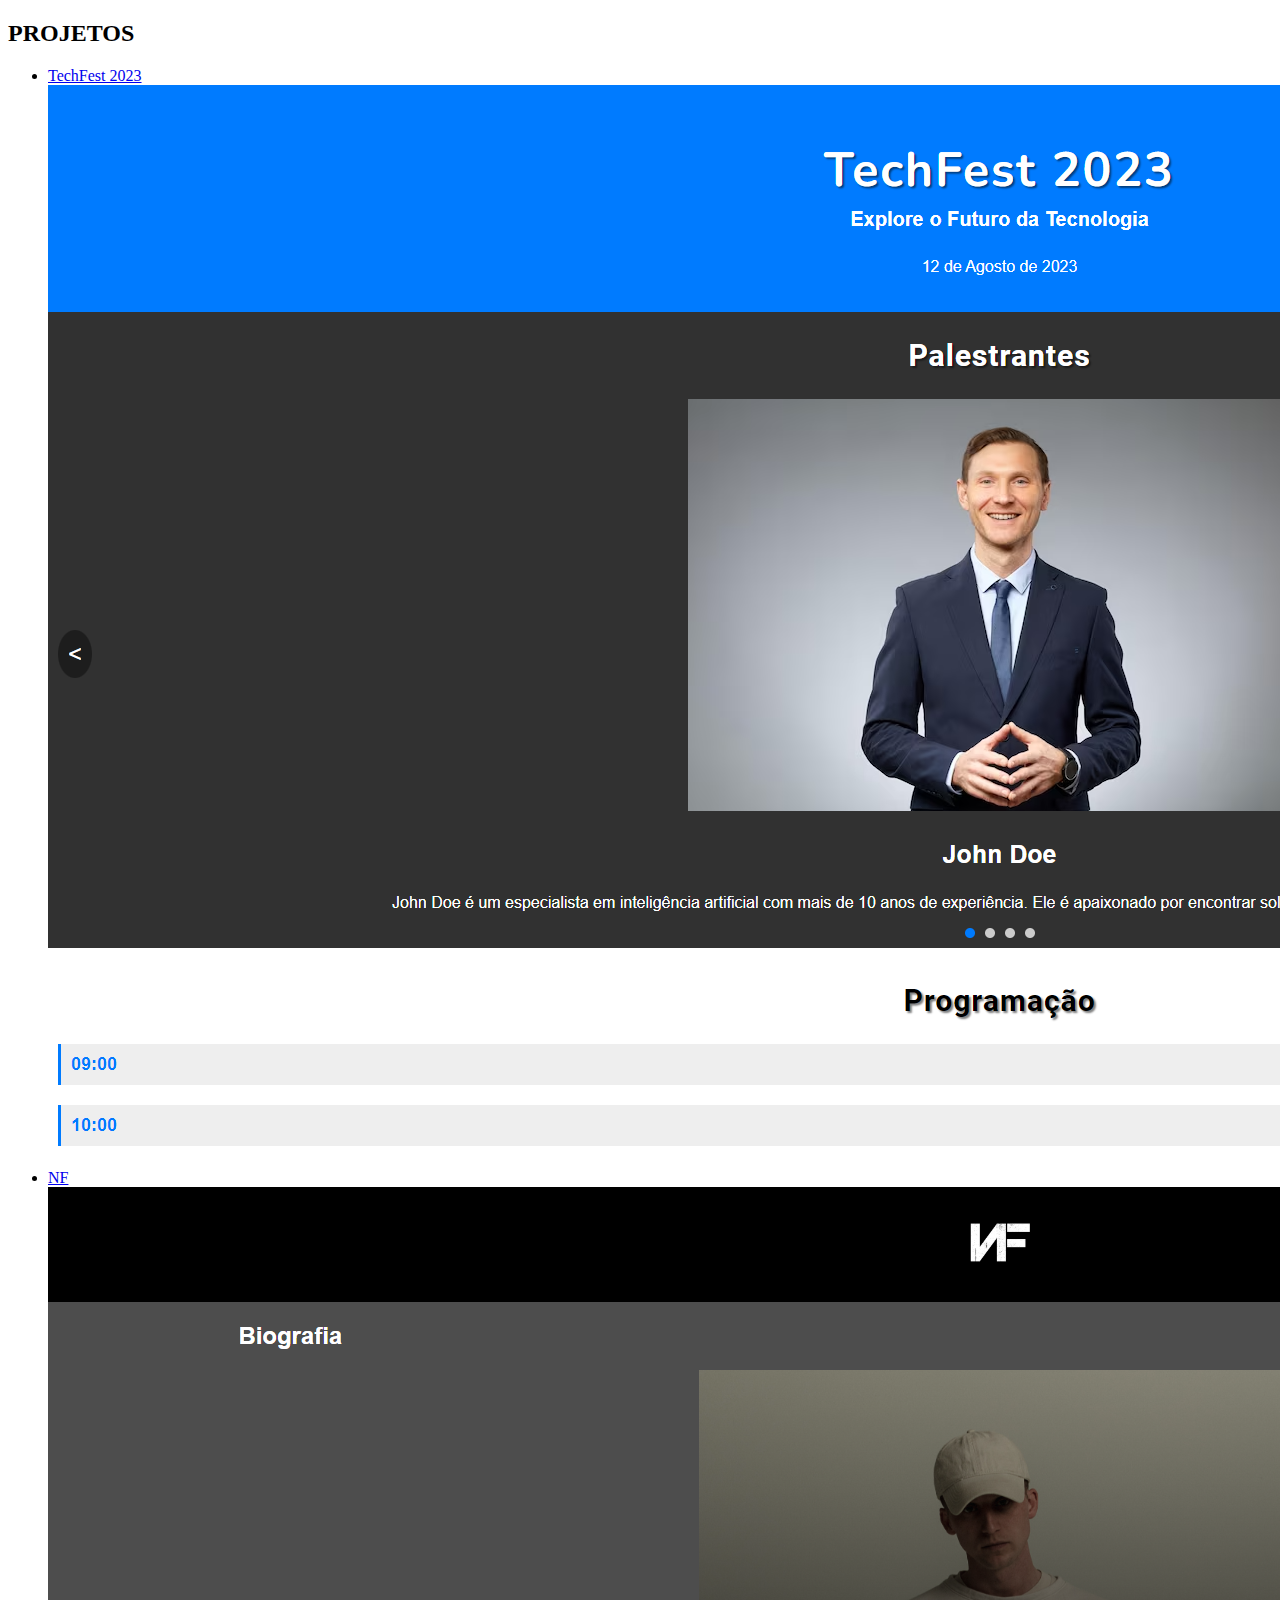
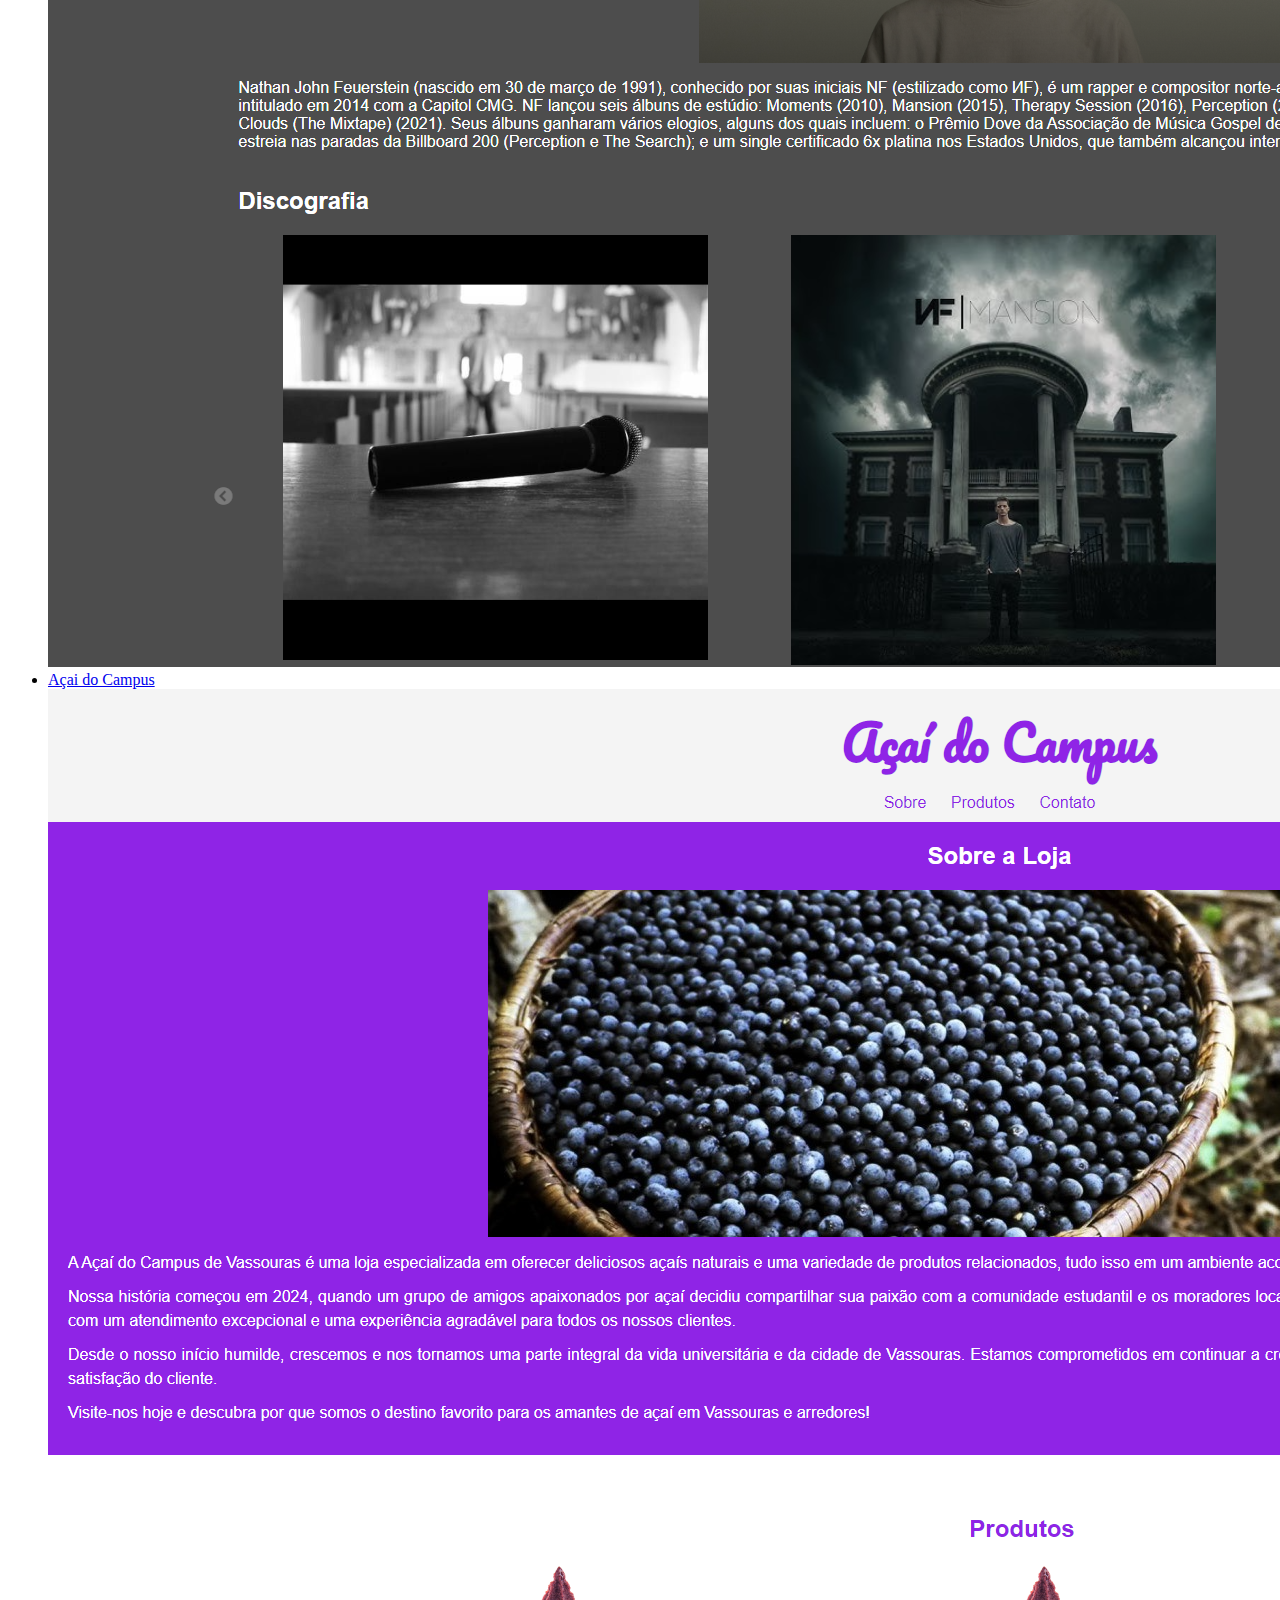
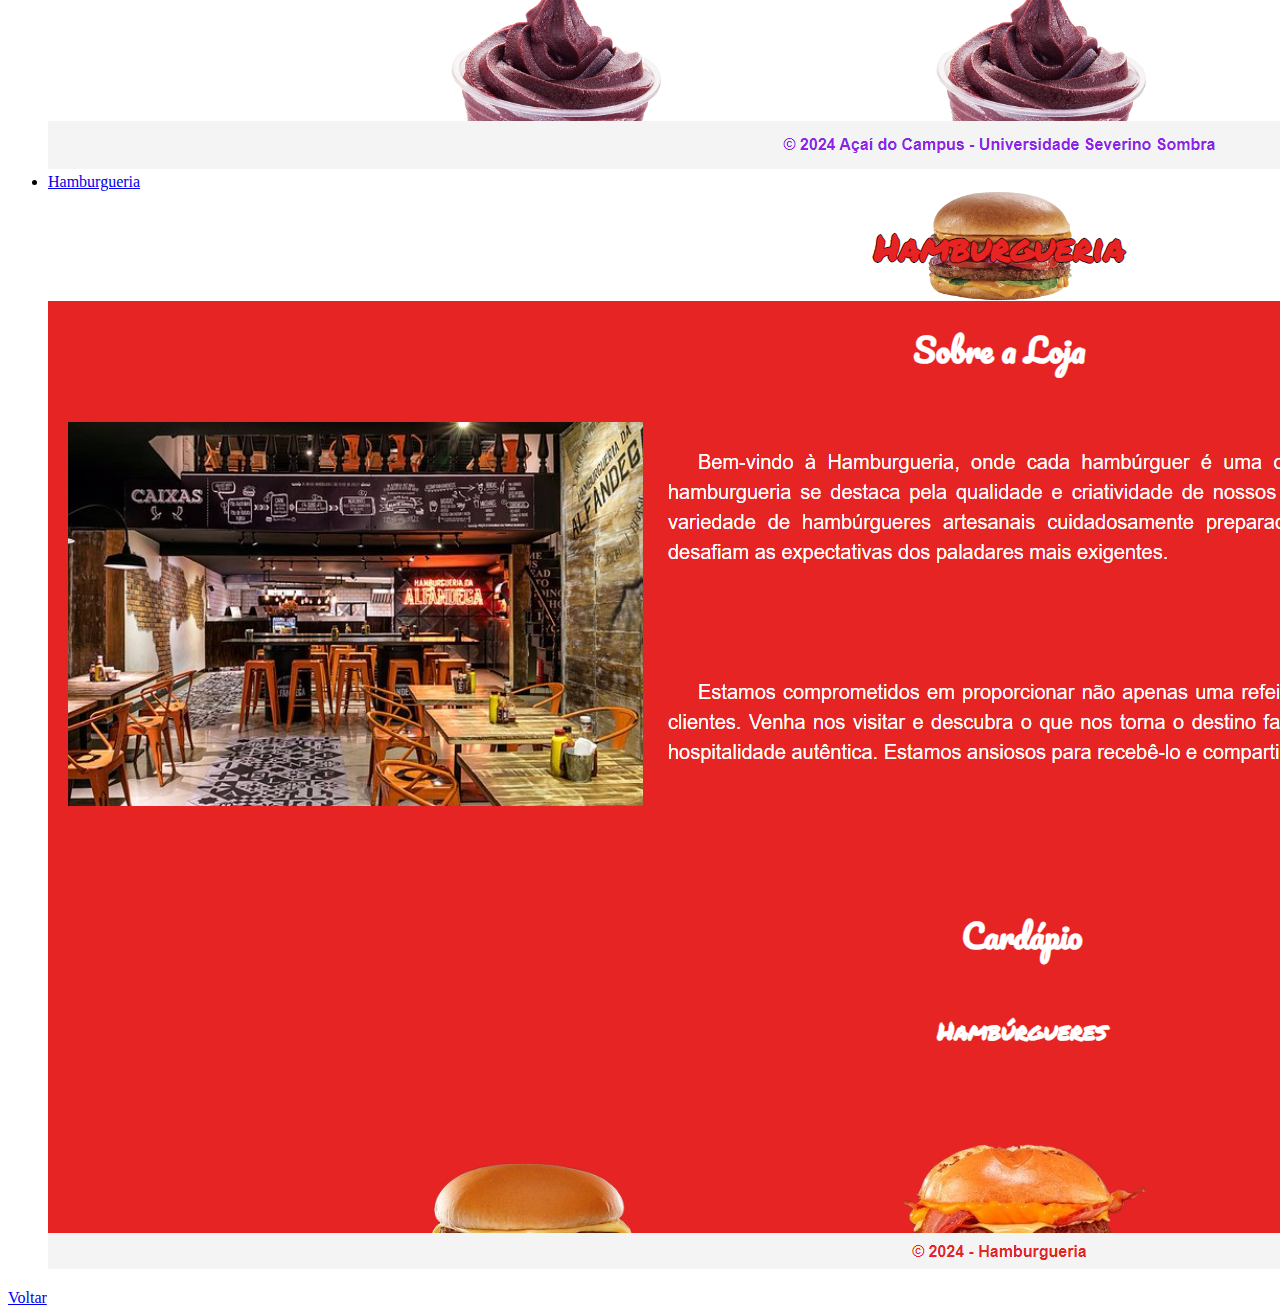
<file: projetos.html>
<!DOCTYPE html>
<html lang="pt-br">
    <head>
        <!-- Definição do conjunto de caracteres e da viewport -->
        <meta charset="UTF-8">
        <meta name="viewport" content="width=device-width, initial-scale=1.0">
        <!-- Título da página -->
        <title>Projetos</title>
    </head>
    <body data-barba="wrapper">
        <!-- Divs para as estrelas de fundo -->
        <div id='stars'></div>
        <div id='stars2'></div>
        <div id='stars3'></div>
        <!-- Div para o conteúdo principal -->
        <main data-barba="container" data-barba-namespace="index">
            <div class="content-wrapper">
                <div class="container">
                    <!-- Cabeçalho -->
                    <header>
                        <!-- Título da página -->
                        <h2>PROJETOS</h2>
                        <!-- Lista de projetos -->
                        <ul class="project-list">
                            <li>
                                <!-- Link para o projeto "TechFest 2023" -->
                                <a href="projetos/techfest.html">
                                    TechFest 2023
                                    <!-- Imagem do projeto "TechFest 2023" -->
                                    <img src="img/techfest.png" alt="Techfest">
                                </a>
                            </li>
                            <li>
                                <!-- Link para o projeto "NF" -->
                                <a href="projetos/nf.html">
                                    NF
                                    <!-- Imagem do projeto "NF" -->
                                    <img src="img/nf.png" alt="NF">
                                </a>
                            </li>
                            <li>
                                <!-- Link para o projeto "Açai do Campus" -->
                                <a href="projetos/acai do campus.html">
                                    Açai do Campus
                                    <!-- Imagem do projeto "Açai do Campus" -->
                                    <img src="img/acai do campus.png" alt="Açai do Campus">
                                </a>
                            </li>
                            <li>
                                <!-- Link para o projeto "Hamburgueria" -->
                                <a href="projetos/hamburgueria.html">
                                    Hamburgueria
                                    <!-- Imagem do projeto "Hamburgueria" -->
                                    <img src="img/hamburgueria.png" alt="Hamburgueria">
                                </a>
                            </li>
                        </ul>
                        <!-- Botão de voltar -->
                        <a href="index.html" class="btn-back">Voltar</a>
                    </header>
                </div>
            </div>
        </main>
    </body>
</html>
</file>
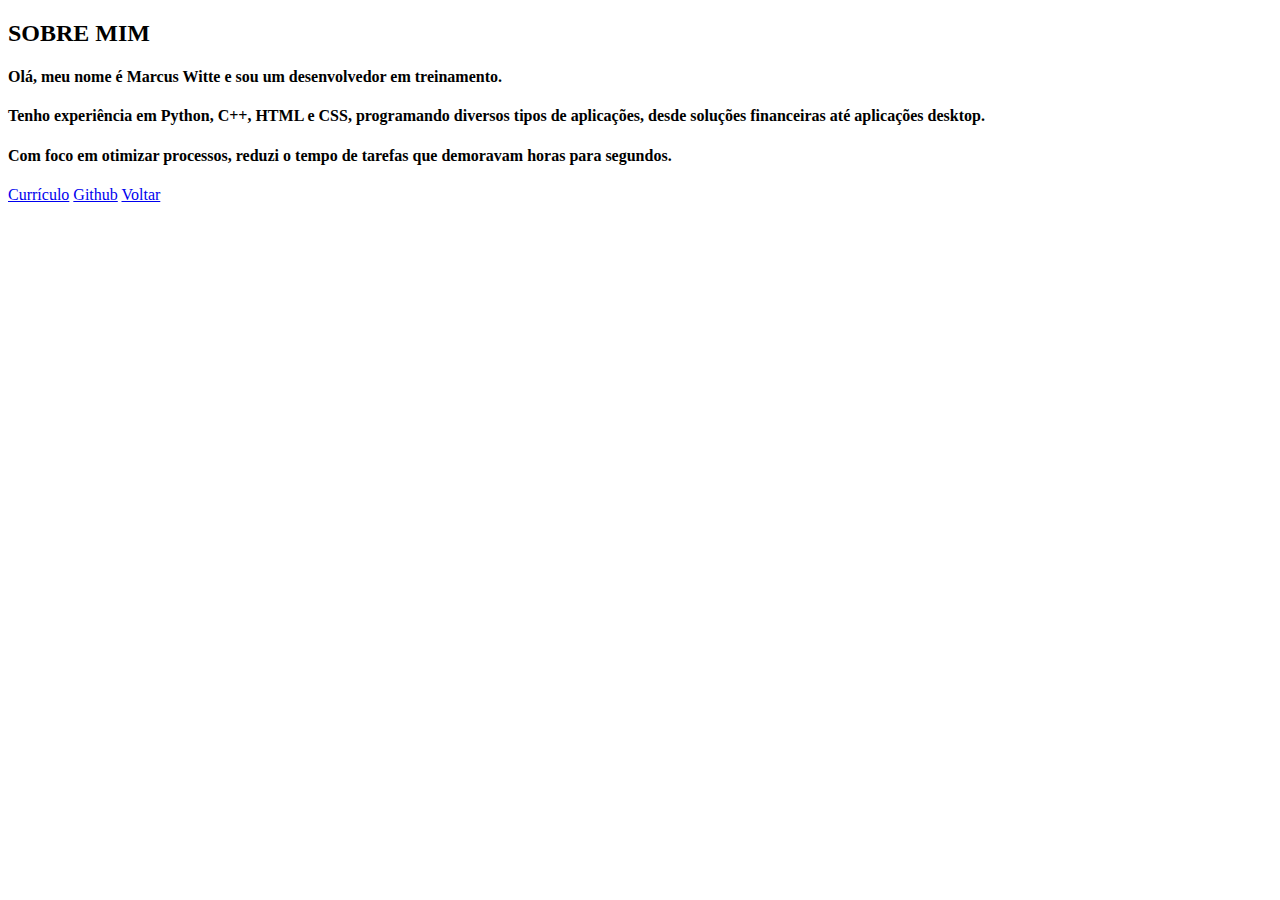
<file: sobre.html>
<!DOCTYPE html>
<html lang="pt-br">
    <head>
        <!-- Definição do conjunto de caracteres e da viewport -->
        <meta charset="UTF-8">
        <meta name="viewport" content="width=device-width, initial-scale=1.0">
        <!-- Título da página -->
        <title>Sobre</title>
    </head>
    <body data-barba="wrapper">
        <!-- Divs para as estrelas de fundo -->
        <div id='stars'></div>
        <div id='stars2'></div>
        <div id='stars3'></div>
        <!-- Div para o conteúdo principal -->
        <main data-barba="container" data-barba-namespace="sobre">
            <div class="content-wrapper">
                <div class="container">
                    <!-- Cabeçalho -->
                    <header>
                        <!-- Título da seção -->
                        <h2>SOBRE MIM</h2>
                        <!-- Seção com padding -->
                        <section class="section-padding">
                            <!-- Parágrafo com informações sobre o desenvolvedor -->
                            <h4>Olá, meu nome é Marcus Witte e sou um desenvolvedor em treinamento.</h4>
                            <h4>Tenho experiência em Python, C++, HTML e CSS, programando diversos tipos de aplicações, desde soluções financeiras até aplicações desktop.</h4>
                            <h4>Com foco em otimizar processos, reduzi o tempo de tarefas que demoravam horas para segundos.</h4>
                        </section>
                        <!-- Link para o currículo -->
                        <a href="CV.pdf" class="btn" target="_blank">Currículo</a>
                        <a href="https://github.com/marcuswitte" class="btn" target="_blank">Github</a>
                        <!-- Link de voltar -->
                        <a href="index.html" class="btn-back">Voltar</a>
                    </header>
                </div>
            </div>
        </main>
    </body>
</html>
</file>
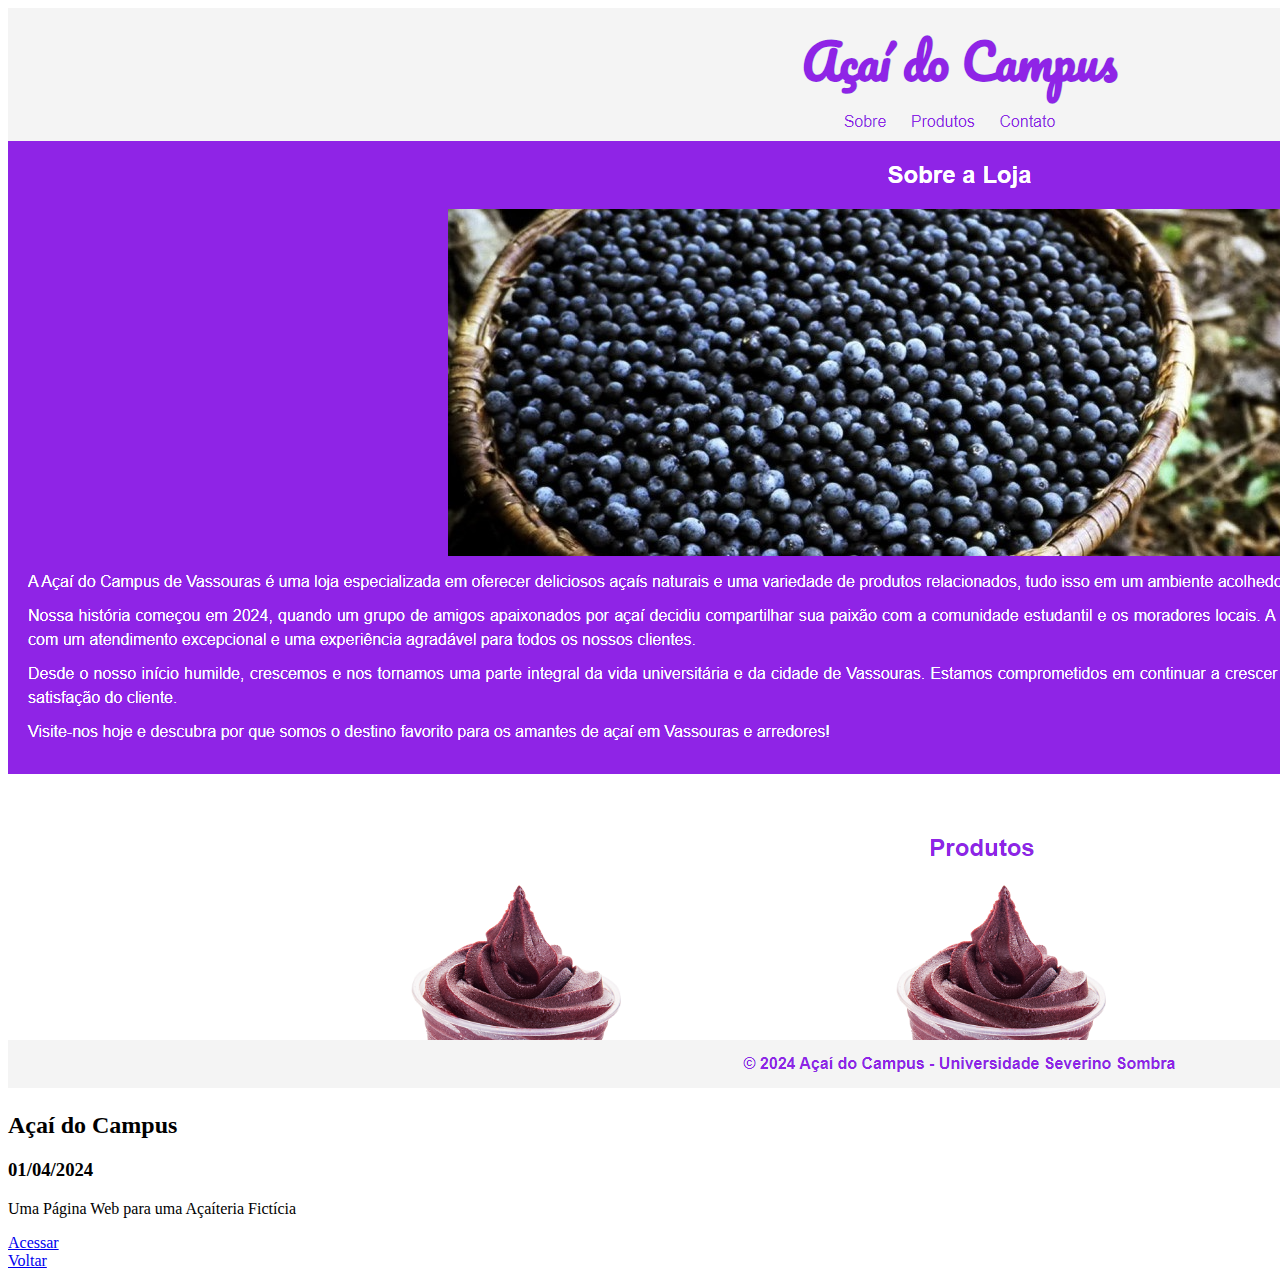
<file: projetos/acai do campus.html>
<!DOCTYPE html>
<html lang="pt-br">
    <head>
        <!-- Definição do conjunto de caracteres e da viewport -->
        <meta charset="UTF-8">
        <meta name="viewport" content="width=device-width, initial-scale=1.0">
        <!-- Título da página -->
        <title>Açai do Campus</title>
    </head>
    <body data-barba="wrapper">
        <!-- Divs para as estrelas de fundo -->
        <div id='stars'></div>
        <div id='stars2'></div>
        <div id='stars3'></div>
        <!-- Div para o conteúdo principal -->
        <main data-barba="container" data-barba-namespace="acai do campus">
            <div class="content-wrapper">
                <div class="container">
                    <!-- Cabeçalho -->
                    <header>
                        <!-- Imagem do projeto -->
                        <img src="../img/acai do campus.png" alt="Açai do Campus">
                        <!-- Título do projeto -->
                        <h2>Açaí do Campus</h2>
                        <!-- Data do projeto -->
                        <h3>01/04/2024</h3>
                        <!-- Descrição do projeto -->
                        <p>Uma Página Web para uma Açaíteria Fictícia</p>
                        <!-- Botão de acesso ao projeto -->
                        <div class="buttons">
                            <a href="https://marcuswitte.github.io/web-acai1" target="_blank" class="btn">Acessar</a>
                        </div>
                        <!-- Link de voltar -->
                        <a href="../projetos.html" class="btn-back">Voltar</a>
                    </header>
                </div>
            </div>
        </main>
    </body>
</html>
</file>
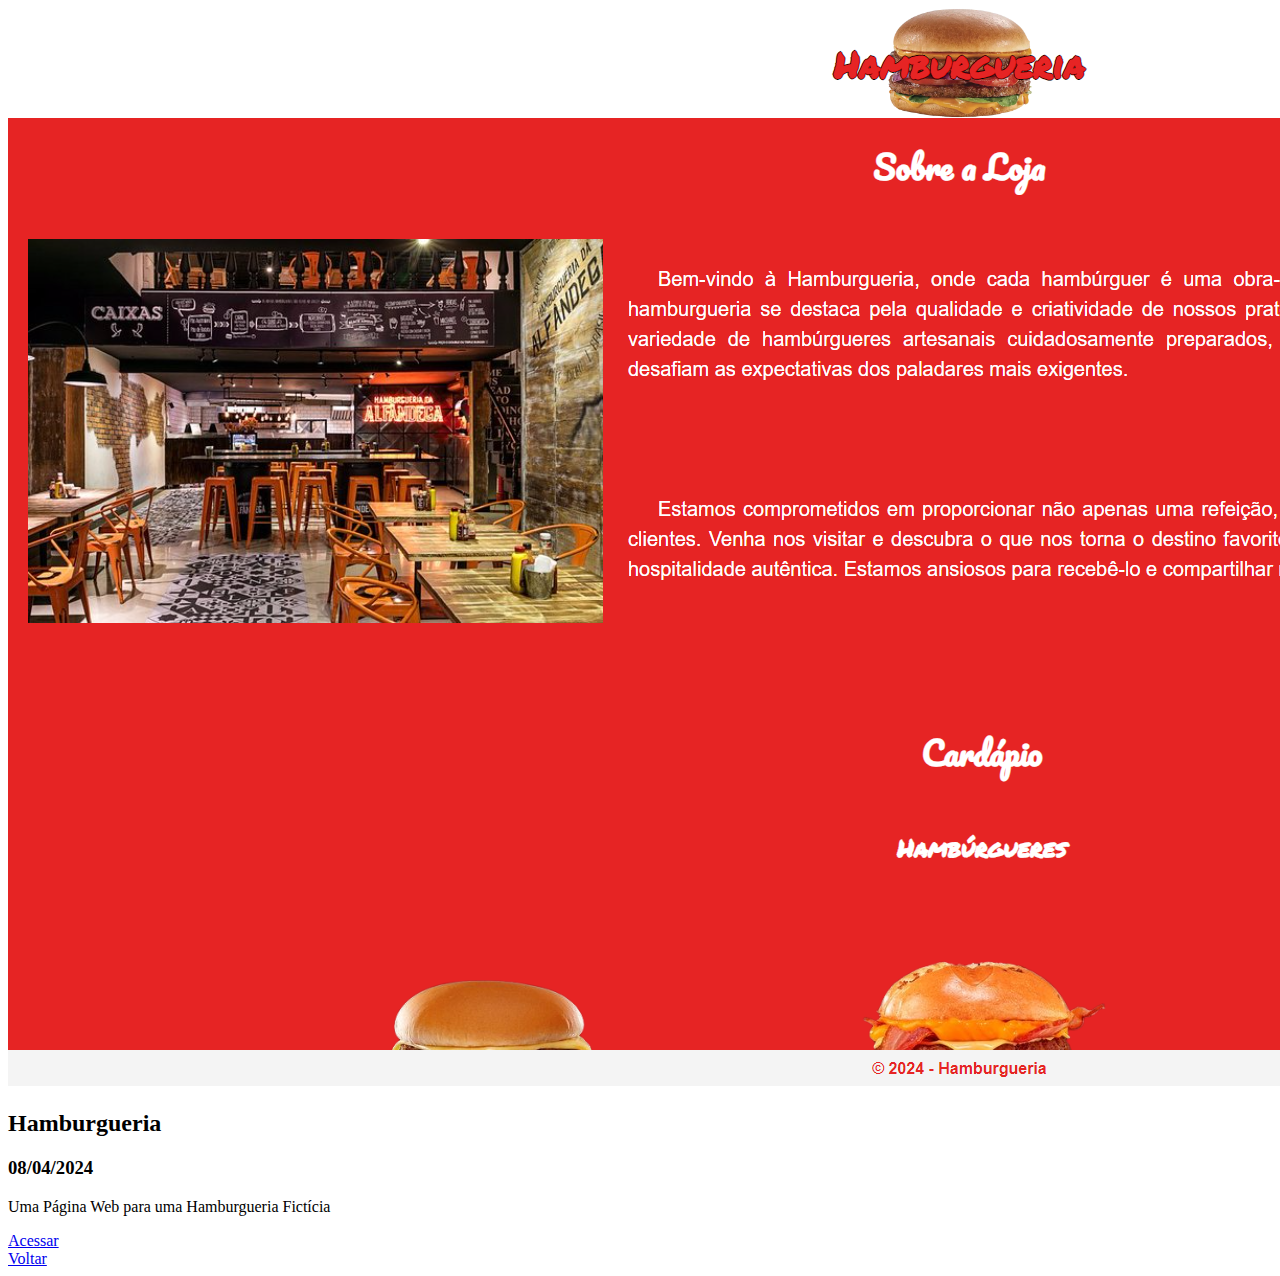
<file: projetos/hamburgueria.html>
<!DOCTYPE html>
<html lang="pt-br">
    <head>
        <!-- Definição do conjunto de caracteres e da viewport -->
        <meta charset="UTF-8">
        <meta name="viewport" content="width=device-width, initial-scale=1.0">
        <!-- Título da página -->
        <title>Hamburgueria</title>
    </head>
    <body data-barba="wrapper">
        <!-- Divs para as estrelas de fundo -->
        <div id='stars'></div>
        <div id='stars2'></div>
        <div id='stars3'></div>
        <!-- Div para o conteúdo principal -->
        <main data-barba="container" data-barba-namespace="hamburgueria">
            <div class="content-wrapper">
                <div class="container">
                    <!-- Cabeçalho -->
                    <header>
                        <!-- Imagem do projeto -->
                        <img src="../img/hamburgueria.png" alt="Hamburgueria">
                        <!-- Título do projeto -->
                        <h2>Hamburgueria</h2>
                        <!-- Data do projeto -->
                        <h3>08/04/2024</h3>
                        <!-- Descrição do projeto -->
                        <p>Uma Página Web para uma Hamburgueria Fictícia</p>
                        <!-- Botão de acesso ao projeto -->
                        <div class="buttons">
                            <a href="https://marcuswitte.github.io/web-hamburgueria" target="_blank" class="btn">Acessar</a>
                        </div>
                        <!-- Link de voltar -->
                        <a href="../projetos.html" class="btn-back">Voltar</a>
                    </header>
                </div>
            </div>
        </main>
    </body>
</html>
</file>
